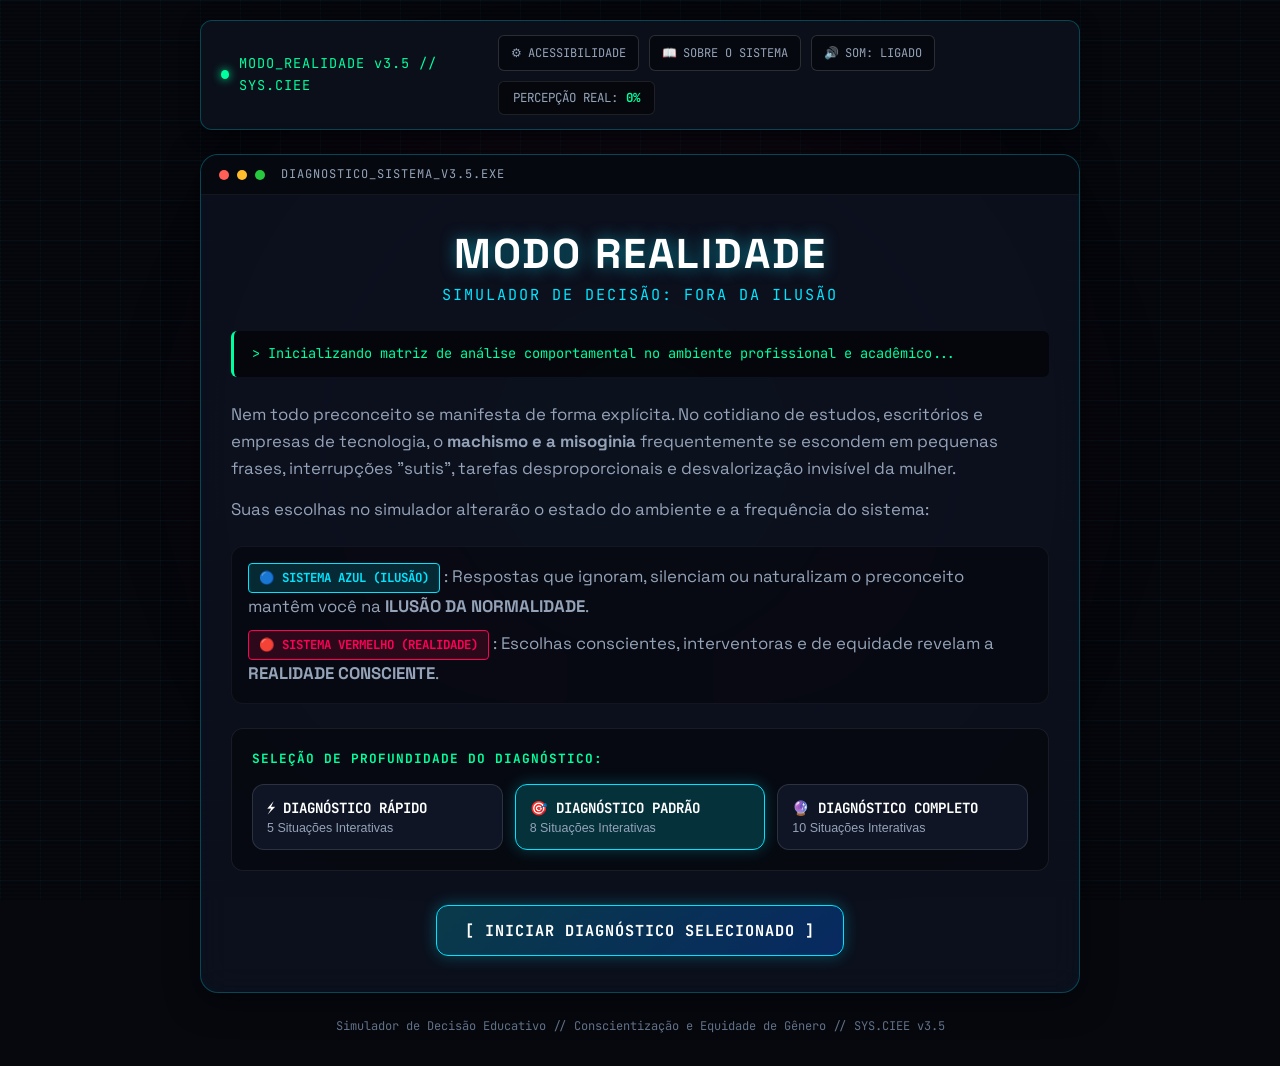
<file: index.html>
<!DOCTYPE html>
<html lang="pt-BR" data-font-size="normal">
<head>
    <meta charset="UTF-8">
    <meta name="viewport" content="width=device-width, initial-scale=1.0">
    <title>Modo Realidade // Simulador de Decisão: Fora da Ilusão</title>
    <meta name="description" content="Simulador educativo de decisão sobre preconceito e violência de gênero no trabalho, estudo e tecnologia. Desperte sua percepção sobre atitudes invisíveis do cotidiano.">
    <!-- Google Fonts para tipografia cyber e leitura de alta precisão -->
    <link rel="preconnect" href="https://fonts.googleapis.com">
    <link rel="preconnect" href="https://fonts.gstatic.com" crossorigin>
    <link href="https://fonts.googleapis.com/css2?family=JetBrains+Mono:ital,wght@0,300;0,500;0,700;1,400&family=Space+Grotesk:wght@400;600;700&display=swap" rel="stylesheet">
    <link rel="stylesheet" href="style.css">
</head>
<body class="mode-default">
    <!-- Efeitos Especiais Cyber de Fundo: Grid Neon & Ambient Blur -->
    <div class="cyber-grid" aria-hidden="true"></div>
    <div class="scanlines" aria-hidden="true"></div>
    <div class="ambient-glow" id="ambientGlow" aria-hidden="true"></div>

    <!-- Região Live para Anúncios aos Leitores de Tela -->
    <div id="a11yAnnouncer" class="sr-only" aria-live="polite" aria-atomic="true"></div>

    <!-- Container Principal do Sistema -->
    <div class="system-container">
        
        <!-- Barra Superior de Controle do Sistema -->
        <header class="system-header">
            <div class="system-brand">
                <span class="status-dot" aria-hidden="true"></span>
                <span class="system-title">MODO_REALIDADE v3.5 // SYS.CIEE</span>
            </div>
            
            <nav class="system-controls" aria-label="Controles do Sistema">
                <button id="a11yToggleBtn" class="cyber-btn-sm a11y-btn" aria-haspopup="dialog" aria-controls="a11yModal" title="Abrir configurações de acessibilidade">
                    <span class="icon" aria-hidden="true">⚙</span> <span class="label">ACESSIBILIDADE</span>
                </button>
                <button id="docsToggleBtn" class="cyber-btn-sm docs-btn" aria-haspopup="dialog" aria-controls="docsModal" title="Abrir Documentação do Sistema">
                    <span class="icon" aria-hidden="true">📖</span> <span class="label">SOBRE O SISTEMA</span>
                </button>
                <button id="soundToggle" class="cyber-btn-sm" title="Alternar efeitos sonoros" aria-label="Alternar efeitos sonoros">
                    <span class="icon" aria-hidden="true">🔊</span> <span id="soundLabel">SOM: LIGADO</span>
                </button>
                <div id="headerPerceptionMeter" class="perception-meter-mini" title="Indicador em tempo real do nível de consciência" aria-label="Nível de percepção real atual" hidden>
                    <span class="meter-label">PERCEPÇÃO REAL:</span>
                    <span id="headerPerceptionVal" class="meter-value">0%</span>
                </div>
            </nav>
        </header>

        <!-- CONTEÚDO PRINCIPAL DO SIMULADOR -->
        <main id="mainContent">

            <!-- TELA 1: TELA INICIAL / TERMINAL DE BOOT -->
            <section id="bootScreen" class="screen active" aria-labelledby="mainTitle">
                <div class="cyber-card intro-card">
                    <div class="card-header-bar">
                        <span class="terminal-dot red" aria-hidden="true"></span>
                        <span class="terminal-dot yellow" aria-hidden="true"></span>
                        <span class="terminal-dot green" aria-hidden="true"></span>
                        <span class="card-title-code">DIAGNOSTICO_SISTEMA_V3.5.EXE</span>
                    </div>
                    
                    <div class="intro-body">
                        <div class="glitch-title-wrapper">
                            <h1 class="main-title" id="mainTitle">MODO REALIDADE</h1>
                            <p class="subtitle">SIMULADOR DE DECISÃO: FORA DA ILUSÃO</p>
                        </div>

                        <div class="terminal-log" role="status" aria-label="Status do Terminal">
                            <p class="log-line typing-text" id="typewriterTarget">
                                > Inicializando matriz de análise comportamental no ambiente profissional e acadêmico...
                            </p>
                        </div>

                        <div class="intro-text">
                            <p>
                                Nem todo preconceito se manifesta de forma explícita. No cotidiano de estudos, escritórios e empresas de tecnologia, o <strong>machismo e a misoginia</strong> frequentemente se escondem em pequenas frases, interrupções "sutis", tarefas desproporcionais e desvalorização invisível da mulher.
                            </p>
                            <p>
                                Suas escolhas no simulador alterarão o estado do ambiente e a frequência do sistema:
                            </p>
                            <ul class="intro-rules-list">
                                <li><span class="badge-blue">🔵 SISTEMA AZUL (ILUSÃO)</span> : Respostas que ignoram, silenciam ou naturalizam o preconceito mantêm você na <strong>ILUSÃO DA NORMALIDADE</strong>.</li>
                                <li><span class="badge-red">🔴 SISTEMA VERMELHO (REALIDADE)</span> : Escolhas conscientes, interventoras e de equidade revelam a <strong>REALIDADE CONSCIENTE</strong>.</li>
                            </ul>
                        </div>

                        <!-- Seletor do Modo de Diagnóstico -->
                        <div class="mode-selector-wrapper" role="group" aria-labelledby="selectorLabel">
                            <span class="selector-label" id="selectorLabel">SELEÇÃO DE PROFUNDIDADE DO DIAGNÓSTICO:</span>
                            <div class="mode-options-grid">
                                <button class="mode-btn" data-count="5" aria-pressed="false">
                                    <span class="mode-title">⚡ DIAGNÓSTICO RÁPIDO</span>
                                    <span class="mode-desc">5 Situações Interativas</span>
                                </button>
                                <button class="mode-btn active" data-count="8" aria-pressed="true">
                                    <span class="mode-title">🎯 DIAGNÓSTICO PADRÃO</span>
                                    <span class="mode-desc">8 Situações Interativas</span>
                                </button>
                                <button class="mode-btn" data-count="10" aria-pressed="false">
                                    <span class="mode-title">🔮 DIAGNÓSTICO COMPLETO</span>
                                    <span class="mode-desc">10 Situações Interativas</span>
                                </button>
                            </div>
                        </div>

                        <div class="action-wrapper">
                            <button id="startBtn" class="cyber-btn primary-btn glow-effect">
                                [ INICIAR DIAGNÓSTICO SELECIONADO ]
                            </button>
                        </div>
                    </div>
                </div>
            </section>

            <!-- TELA 2: SEQUÊNCIA DE CENÁRIOS INTERATIVOS -->
            <section id="simulatorScreen" class="screen" aria-labelledby="scenarioTitle">
                <!-- Barra de Progresso Superior Detalhada -->
                <div class="scenario-progress-bar" role="region" aria-label="Progresso do Diagnóstico">
                    <div class="progress-info">
                        <span id="scenarioTracker" class="tracker-badge">SITUAÇÃO 1 DE 8</span>
                        <span id="perceptionStatusText" class="perception-badge">NÍVEL DE PERCEPÇÃO ATUAL: 0%</span>
                    </div>
                    <div class="progress-track" role="progressbar" aria-valuemin="0" aria-valuemax="100" aria-valuenow="12.5" aria-label="Barra de progresso">
                        <div id="progressFill" class="progress-fill" style="width: 12.5%;"></div>
                    </div>
                </div>

                <!-- Card Principal da Situação -->
                <div class="cyber-card scenario-card" id="scenarioCard">
                    <div class="card-header-bar">
                        <span class="scenario-tag" id="scenarioCategory">#REUNIÃO_DE_TECH</span>
                        <span class="scenario-id" id="scenarioIdCode">SIM_CASE_01</span>
                    </div>

                    <div class="scenario-body">
                        <h2 class="scenario-title" id="scenarioTitle">Ideia Desvalorizada na Reunião</h2>
                        
                        <div class="context-box">
                            <span class="context-icon" aria-hidden="true">👁️‍🗨️</span>
                            <p id="scenarioContext" class="context-text">
                                Carregando contexto...
                            </p>
                        </div>

                        <div class="problem-box">
                            <span class="problem-label">FALA / ATITUDE EM FOCO:</span>
                            <p id="scenarioSpeech" class="problem-speech">
                                Carregando fala problemática...
                            </p>
                        </div>

                        <div class="options-container" role="region" aria-labelledby="optionsInstruction">
                            <p class="options-instruction" id="optionsInstruction">COMO VOCÊ REAGE OU INTERPRETA ESTA SITUAÇÃO?</p>
                            <div id="optionsList" class="options-grid" role="group" aria-label="Alternativas da situação">
                                <!-- Inserido dinamicamente via JS -->
                            </div>
                        </div>
                    </div>
                </div>

                <!-- Painel / Drawer de Feedback Imediato Refinado -->
                <div id="feedbackDrawer" class="feedback-drawer hidden" aria-live="polite" tabindex="-1">
                    <div class="feedback-content">
                        <div class="feedback-header" id="feedbackHeader">
                            <span id="feedbackVerdictBadge" class="verdict-badge">SISTEMA ATUALIZADO</span>
                            <span id="feedbackConceptBadge" class="concept-badge">CONCEITO: MANSPLAINING</span>
                        </div>

                        <h3 id="feedbackTitle" class="feedback-title">Análise da Decisão</h3>
                        <p id="feedbackText" class="feedback-description">
                            Explicação detalhada...
                        </p>

                        <div class="concept-educational-box">
                            <div class="concept-educational-header">
                                <span class="concept-icon" aria-hidden="true">💡</span>
                                <strong>ENTENDA O CONCEITO ENVOLVIDO:</strong>
                            </div>
                            <p id="feedbackConceptExplanation">Explicação do conceito...</p>
                        </div>

                        <div class="feedback-actions">
                            <button id="nextScenarioBtn" class="cyber-btn next-btn">
                                [ AVANÇAR PARA A PRÓXIMA SITUAÇÃO ➔ ]
                            </button>
                        </div>
                    </div>
                </div>
            </section>

            <!-- TELA 3: RELATÓRIO FINAL DE CONSCIÊNCIA -->
            <section id="resultScreen" class="screen" aria-labelledby="resultMainTitle">
                <div class="cyber-card result-card">
                    <div class="card-header-bar">
                        <span class="terminal-dot red" aria-hidden="true"></span>
                        <span class="terminal-dot yellow" aria-hidden="true"></span>
                        <span class="terminal-dot green" aria-hidden="true"></span>
                        <span class="card-title-code">RELATORIO_FINAL_DE_CONSCIENCIA.LOG</span>
                    </div>

                    <div class="result-body">
                        <h2 class="result-main-title" id="resultMainTitle" tabindex="-1">DIAGNÓSTICO COMPLETO DO SISTEMA</h2>

                        <!-- Indicador Circular de Consciência -->
                        <div class="score-display-wrapper">
                            <div class="gauge-circle" id="gaugeCircle" role="img" aria-label="Gráfico de pontuação final">
                                <div class="gauge-inner">
                                    <span id="finalScoreVal" class="score-number">0%</span>
                                    <span class="score-label">CONSCIÊNCIA REAL</span>
                                </div>
                            </div>
                            <div class="verdict-status-box">
                                <h3 id="finalVerdictTitle" class="verdict-title">CLASSIFICANDO...</h3>
                                <p id="finalVerdictSubtitle" class="verdict-subtitle">
                                    Análise final do seu nível de percepção sobre machismo e discriminação invisível.
                                </p>
                            </div>
                        </div>

                        <!-- Frase de Impacto com Destaque Especial -->
                        <div class="impact-quote-box">
                            <span class="quote-icon" aria-hidden="true">“</span>
                            <p id="impactQuote" class="quote-text">
                                "A mudança começa quando paramos de tratar o machismo sutil como algo normal."
                            </p>
                            <span class="quote-icon-end" aria-hidden="true">”</span>
                        </div>

                        <!-- Resumo Elegante dos Conceitos Identificados -->
                        <div class="concepts-summary">
                            <h3>MAPA DE CONCEITOS ANALISADOS NESTE DIAGNÓSTICO:</h3>
                            <div class="concepts-grid" id="conceptsGrid" role="list">
                                <!-- Inserido dinamicamente via JS -->
                            </div>
                        </div>

                        <!-- Mensagem Educativa Final Construtiva -->
                        <div class="final-educational-message">
                            <h4>🌱 DIRETRIZES DE TRANSFORMAÇÃO NO DIA A DIA (ESTUDO & TRABALHO):</h4>
                            <ul>
                                <li><strong>Escute e credite:</strong> Garanta que a autoria de ideias femininas seja reconhecida publicamente sem apropriação.</li>
                                <li><strong>Intervenha no machismo recreativo:</strong> Não normalize piadas sexistas ou comentários condescendentes sob o pretexto de "humor".</li>
                                <li><strong>Elimine desvios de função por gênero:</strong> Alterne tarefas administrativas e de suporte de forma igual entre toda a equipe.</li>
                                <li><strong>Avalie por competência real:</strong> Não reduza o mérito de mulheres a "cotas" ou suposições sobre vida pessoal e maternidade.</li>
                            </ul>
                        </div>

                        <div class="result-actions">
                            <button id="restartBtn" class="cyber-btn primary-btn glow-effect">
                                [ 🔄 REINICIAR NOVO DIAGNÓSTICO ]
                            </button>
                            <button id="copySummaryBtn" class="cyber-btn secondary-btn">
                                [ 📋 COPIAR SÍNTESE EDUCATIVA ]
                            </button>
                            <button id="docsResultBtn" class="cyber-btn secondary-btn">
                                [ 📜 DOCUMENTAÇÃO DO PROJETO ]
                            </button>
                        </div>
                    </div>
                </div>
            </section>

        </main>

        <!-- Rodapé do Sistema -->
        <footer class="system-footer">
            <p>Simulador de Decisão Educativo // Conscientização e Equidade de Gênero // SYS.CIEE v3.5</p>
        </footer>

    </div>

    <!-- MODAL DE ACESSIBILIDADE DO SISTEMA (NOVO) -->
    <div id="a11yModal" class="system-modal-overlay hidden" role="dialog" aria-labelledby="a11yModalTitle" aria-modal="true">
        <div class="cyber-card a11y-card">
            <div class="card-header-bar">
                <span class="terminal-dot red" aria-hidden="true"></span>
                <span class="terminal-dot yellow" aria-hidden="true"></span>
                <span class="terminal-dot green" aria-hidden="true"></span>
                <span class="card-title-code" id="a11yModalTitle">SYS_CONFIG // PAINEL_DE_ACESSIBILIDADE.SYS</span>
                <button id="closeA11yHeaderBtn" class="close-header-btn" aria-label="Fechar painel de acessibilidade" title="Fechar painel de acessibilidade">&times;</button>
            </div>

            <div class="a11y-body">
                <div class="a11y-title-wrapper">
                    <h2 class="a11y-main-title">CONFIGURAÇÕES DE ACESSIBILIDADE</h2>
                    <p class="a11y-subtitle">Ajuste os parâmetros visuais e interativos para sua melhor experiência</p>
                </div>

                <div class="a11y-options-list">
                    <!-- Opção 1: Alto Contraste -->
                    <div class="a11y-option-item">
                        <div class="a11y-option-info">
                            <span class="a11y-option-name">◉ ALTO CONTRASTE</span>
                            <span class="a11y-option-desc">Aumenta significativamente o contraste entre texto, fundos e bordas preservando as cores do sistema.</span>
                        </div>
                        <button id="highContrastToggle" class="a11y-toggle-btn" role="switch" aria-checked="false" aria-label="Alternar modo de alto contraste">
                            <span class="toggle-indicator" aria-hidden="true"></span>
                            <span class="toggle-state-text" id="highContrastStateText">DESATIVADO</span>
                        </button>
                    </div>

                    <!-- Opção 2: Redução de Animações -->
                    <div class="a11y-option-item">
                        <div class="a11y-option-info">
                            <span class="a11y-option-name">◉ REDUZIR ANIMAÇÕES</span>
                            <span class="a11y-option-desc">Desativa efeitos de transição, brilhos e movimentos visuais (suporte nativo a prefers-reduced-motion).</span>
                        </div>
                        <button id="reducedMotionToggle" class="a11y-toggle-btn" role="switch" aria-checked="false" aria-label="Alternar redução de animações">
                            <span class="toggle-indicator" aria-hidden="true"></span>
                            <span class="toggle-state-text" id="reducedMotionStateText">DESATIVADO</span>
                        </button>
                    </div>

                    <!-- Opção 3: Tamanho da Fonte -->
                    <div class="a11y-option-item font-size-item">
                        <div class="a11y-option-info">
                            <span class="a11y-option-name">TAMANHO DO TEXTO</span>
                            <span class="a11y-option-desc">Ajusta a escala tipográfica em toda a interface sem quebrar o layout.</span>
                        </div>
                        <div class="font-size-controls" role="group" aria-label="Controle de tamanho do texto">
                            <button class="font-size-btn active" data-size="normal" aria-pressed="true" title="Tamanho normal">
                                <strong>A−</strong> <span class="btn-subtext">Normal</span>
                            </button>
                            <button class="font-size-btn" data-size="large" aria-pressed="false" title="Tamanho grande">
                                <strong>A+</strong> <span class="btn-subtext">Grande</span>
                            </button>
                            <button class="font-size-btn" data-size="xlarge" aria-pressed="false" title="Tamanho muito grande">
                                <strong>A++</strong> <span class="btn-subtext">Muito Grande</span>
                            </button>
                        </div>
                    </div>

                    <!-- Dica de Acessibilidade / Navegação por Teclado -->
                    <div class="a11y-help-box">
                        <div class="help-box-header">
                            <span class="help-icon" aria-hidden="true">⌨️</span>
                            <strong>NAVEGAÇÃO POR TECLADO & LEITORES:</strong>
                        </div>
                        <p>Utilize <kbd>Tab</kbd> e <kbd>Shift + Tab</kbd> para navegar entre botões e opções, <kbd>Enter</kbd> ou <kbd>Espaço</kbd> para acionar escolhas e <kbd>Esc</kbd> para fechar janelas.</p>
                    </div>
                </div>

                <div class="a11y-actions">
                    <button id="closeA11yBtn" class="cyber-btn primary-btn glow-effect">
                        [ ✖ CONCLUIR E FECHAR ]
                    </button>
                </div>
            </div>
        </div>
    </div>

    <!-- MODAL DE DOCUMENTAÇÃO INTERNA DO SISTEMA -->
    <div id="docsModal" class="system-modal-overlay hidden" role="dialog" aria-labelledby="docsModalTitle" aria-modal="true">
        <div class="cyber-card docs-card">
            <div class="card-header-bar">
                <span class="terminal-dot red" aria-hidden="true"></span>
                <span class="terminal-dot yellow" aria-hidden="true"></span>
                <span class="terminal-dot green" aria-hidden="true"></span>
                <span class="card-title-code" id="docsModalTitle">SYS_DOC // DOCUMENTACAO_INTERNA_DO_PROJETO.SYS</span>
                <button id="closeDocsHeaderBtn" class="close-header-btn" aria-label="Fechar documentação" title="Fechar documentação">&times;</button>
            </div>

            <div class="docs-body">
                <div class="docs-title-wrapper">
                    <h2 class="docs-main-title">ARQUITETURA & MATRIZ DO SISTEMA</h2>
                    <p class="docs-subtitle">Documentação autoral embutida no simulador interativo Modo Realidade</p>
                </div>

                <div class="docs-grid-container">
                    
                    <!-- Bloco 1: Visão Geral -->
                    <article class="doc-block">
                        <div class="doc-block-header">
                            <span class="doc-icon" aria-hidden="true">🌐</span>
                            <h3>Visão Geral do Projeto</h3>
                        </div>
                        <p class="doc-text">
                            Modo Realidade é um simulador de decisão interativo criado para conscientizar sobre machismo, misoginia e violências invisíveis contra mulheres em contextos de estudo, trabalho e tecnologia. O projeto propõe uma experiência digital em que cada escolha do usuário revela como atitudes aparentemente comuns podem esconder preconceitos naturalizados.
                        </p>
                    </article>

                    <!-- Bloco 2: Tema e Justificativa -->
                    <article class="doc-block">
                        <div class="doc-block-header">
                            <span class="doc-icon" aria-hidden="true">⚖️</span>
                            <h3>Tema e Justificativa</h3>
                        </div>
                        <p class="doc-text">
                            O projeto aborda o combate à violência de gênero com foco em machismo, misoginia e formas sutis de desvalorização da mulher. A proposta foi construída para mostrar que nem toda violência aparece de forma explícita; muitas vezes ela se manifesta em interrupções constantes, descrédito profissional, piadas naturalizadas, exclusão simbólica e outros comportamentos invisibilizados no cotidiano.
                        </p>
                    </article>

                    <!-- Bloco 3: Conceito Criativo -->
                    <article class="doc-block">
                        <div class="doc-block-header">
                            <span class="doc-icon" aria-hidden="true">💡</span>
                            <h3>Conceito Criativo</h3>
                        </div>
                        <p class="doc-text">
                            A experiência utiliza a lógica de ilusão versus realidade para representar o processo de perceber ou ignorar o preconceito. A inspiração visual e simbólica dialoga com universos de ficção científica e com a ideia de despertar para aquilo que antes parecia normal. O foco não está na referência cinematográfica em si, mas no uso dessa metáfora para gerar reflexão.
                        </p>
                    </article>

                    <!-- Bloco 4: Funcionamento do Simulador -->
                    <article class="doc-block">
                        <div class="doc-block-header">
                            <span class="doc-icon" aria-hidden="true">⚙️</span>
                            <h3>Como o Sistema Funciona</h3>
                        </div>
                        <p class="doc-text">
                            O usuário passa por situações interativas baseadas em contextos reais de convivência, estudo e trabalho. Em cada etapa, deve interpretar ou reagir a uma atitude problemática. As escolhas feitas alteram o estado visual do sistema e influenciam o nível de percepção apresentado ao final da experiência.
                        </p>
                    </article>

                    <!-- Bloco 5: Significado das Cores -->
                    <article class="doc-block">
                        <div class="doc-block-header">
                            <span class="doc-icon" aria-hidden="true">🎨</span>
                            <h3>Leitura do Sistema</h3>
                        </div>
                        <p class="doc-text">
                            Azul representa ilusão, naturalização ou leitura distorcida da situação, quando o preconceito não é reconhecido. Vermelho representa realidade, consciência crítica e identificação do problema. Essas cores funcionam como parte da narrativa visual do sistema e ajudam a reforçar o impacto das decisões do usuário.
                        </p>
                    </article>

                    <!-- Bloco 6: Tecnologias e Construção -->
                    <article class="doc-block">
                        <div class="doc-block-header">
                            <span class="doc-icon" aria-hidden="true">💻</span>
                            <h3>Estrutura e Desenvolvimento</h3>
                        </div>
                        <p class="doc-text">
                            O projeto foi construído como um site interativo, com foco em acessibilidade visual, clareza da navegação e resposta imediata às escolhas do usuário. A estrutura combina conteúdo educativo, interface temática e lógica de progressão para transformar reflexão em experiência.
                        </p>
                    </article>

                    <!-- Bloco 7: Objetivo Educativo -->
                    <article class="doc-block">
                        <div class="doc-block-header">
                            <span class="doc-icon" aria-hidden="true">🌱</span>
                            <h3>Objetivo Educativo</h3>
                        </div>
                        <p class="doc-text">
                            O simulador não busca punir o usuário, mas estimular a percepção crítica sobre atitudes que muitas vezes são tratadas como normais. A proposta incentiva empatia, escuta, reconhecimento de padrões de machismo e valorização de ambientes mais respeitosos e igualitários.
                        </p>
                    </article>

                    <!-- Bloco 8: Público-Alvo -->
                    <article class="doc-block">
                        <div class="doc-block-header">
                            <span class="doc-icon" aria-hidden="true">🎯</span>
                            <h3>Público-Alvo</h3>
                        </div>
                        <p class="doc-text">
                            O projeto foi pensado para jovens, estudantes, aprendizes e público geral, especialmente pessoas inseridas em ambientes educacionais, profissionais e tecnológicos. A linguagem foi construída para ser clara, direta e acessível, sem perder a força da mensagem.
                        </p>
                    </article>

                    <!-- Bloco 9: Próximos Passos -->
                    <article class="doc-block">
                        <div class="doc-block-header">
                            <span class="doc-icon" aria-hidden="true">🚀</span>
                            <h3>Evolução do Projeto</h3>
                        </div>
                        <p class="doc-text">
                            Como continuidade, o projeto pode receber novas situações, melhorias de acessibilidade, publicação online e integração com plataformas de apresentação e portfólio. A proposta também pode ser expandida para ações educativas em escolas, grupos de aprendizagem e ambientes corporativos.
                        </p>
                    </article>

                    <!-- Bloco 10: Créditos / Equipe -->
                    <article class="doc-block full-width">
                        <div class="doc-block-header">
                            <span class="doc-icon" aria-hidden="true">👥</span>
                            <h3>Equipe e Produção</h3>
                        </div>
                        <p class="doc-text">
                            Projeto desenvolvido em grupo como proposta autoral de conscientização digital sobre violência de gênero. O conteúdo, a estrutura narrativa e a curadoria visual foram organizados para criar uma experiência interativa educativa e coerente com o tema.
                        </p>
                    </article>

                </div>

                <div class="docs-actions">
                    <button id="closeDocsBtn" class="cyber-btn primary-btn glow-effect">
                        [ ✖ FECHAR DOCUMENTAÇÃO DO SISTEMA ]
                    </button>
                </div>
            </div>
        </div>
    </div>

    <!-- Notificação Toast -->
    <div id="toast" class="toast hidden" role="status" aria-live="polite"></div>

    <script src="script.js"></script>
</body>
</html>
</file>
<file: style.css>
/* ==========================================================================
   MODO REALIDADE // SIMULADOR DE DECISÃO v3.5 & v3.6
   Estilo Futurista / Terminal / Interface Cyber & Painel de Acessibilidade
   ========================================================================== */

/* --------------------------------------------------------------------------
   1. VARIÁVEIS DE DESIGN & TOKENS DE COR
   -------------------------------------------------------------------------- */
:root {
    /* Cores de Fundo & Superfícies */
    --bg-dark: #06080e;
    --bg-card: rgba(13, 18, 31, 0.88);
    --bg-card-border: rgba(0, 229, 255, 0.25);
    --bg-input: rgba(18, 26, 43, 0.9);
    
    /* Paleta Cyber System (Verde Matrix Cyber) */
    --accent-cyber: #00ff9d;
    --accent-cyber-glow: rgba(0, 255, 157, 0.4);
    
    /* Paleta ILUSÃO (Azul/Ciano - Normalização do Preconceito) */
    --accent-illusion: #00e5ff;
    --accent-illusion-deep: #0066ff;
    --accent-illusion-glow: rgba(0, 229, 255, 0.35);

    /* Paleta REALIDADE (Vermelho/Carmesim Neon - Consciência Crítica) */
    --accent-reality: #ff0055;
    --accent-reality-deep: #cc0033;
    --accent-reality-glow: rgba(255, 0, 85, 0.45);

    /* Alertas e Status */
    --color-warning: #ffb700;
    --color-success: #00ff9d;

    /* Tipografia e Cores de Texto */
    --font-mono: 'JetBrains Mono', monospace;
    --font-sans: 'Space Grotesk', system-ui, -apple-system, sans-serif;
    --text-primary: #f1f5f9;
    --text-secondary: #94a3b8;
    --text-muted: #64748b;

    /* Sombras e Transições */
    --radius-sm: 6px;
    --radius-md: 12px;
    --radius-lg: 18px;
    --transition-fast: 0.2s ease;
    --transition-normal: 0.35s cubic-bezier(0.16, 1, 0.3, 1);
}

/* --------------------------------------------------------------------------
   2. ESCALA TIPOGRÁFICA DE ACESSIBILIDADE
   -------------------------------------------------------------------------- */
html {
    font-size: 16px;
}

html[data-font-size="normal"] {
    font-size: 16px;
}

html[data-font-size="large"] {
    font-size: 18.5px;
}

html[data-font-size="xlarge"] {
    font-size: 21px;
}

/* Modo Dinâmico do Ambiente */
body.mode-illusion {
    --active-glow-color: var(--accent-illusion);
    --active-glow-bg: rgba(0, 229, 255, 0.12);
}

body.mode-reality {
    --active-glow-color: var(--accent-reality);
    --active-glow-bg: rgba(255, 0, 85, 0.15);
}

/* --------------------------------------------------------------------------
   3. MODO DE ALTO CONTRASTE (WCAG AAA)
   -------------------------------------------------------------------------- */
body.high-contrast {
    --bg-dark: #000000;
    --bg-card: #040711;
    --bg-card-border: #00e5ff;
    --bg-input: #000000;
    --text-primary: #ffffff;
    --text-secondary: #e2e8f0;
    --text-muted: #cbd5e1;
    --accent-cyber: #00ff9d;
    --accent-illusion: #00ffff;
    --accent-reality: #ff1769;
}

body.high-contrast .cyber-card,
body.high-contrast .doc-block,
body.high-contrast .concept-item-card,
body.high-contrast .context-box,
body.high-contrast .problem-box,
body.high-contrast .feedback-drawer,
body.high-contrast .score-display-wrapper,
body.high-contrast .final-educational-message,
body.high-contrast .a11y-option-item,
body.high-contrast .a11y-help-box {
    border-width: 2px !important;
    background: #060913 !important;
}

body.high-contrast .cyber-btn {
    border-width: 2px !important;
    font-weight: 800 !important;
}

body.high-contrast .text-secondary,
body.high-contrast .doc-text,
body.high-contrast .context-text,
body.high-contrast .verdict-subtitle,
body.high-contrast .a11y-option-desc {
    color: #f1f5f9 !important;
}

body.high-contrast .scanlines {
    display: none !important;
}

body.high-contrast .cyber-grid {
    opacity: 0.25;
}

/* --------------------------------------------------------------------------
   4. MODO REDUÇÃO DE ANIMAÇÕES & PREFERS-REDUCED-MOTION
   -------------------------------------------------------------------------- */
body.reduced-motion *,
body.reduced-motion *::before,
body.reduced-motion *::after,
@media (prefers-reduced-motion: reduce) {
    *, *::before, *::after {
        animation-duration: 0.001ms !important;
        animation-iteration-count: 1 !important;
        transition-duration: 0.001ms !important;
        scroll-behavior: auto !important;
    }
}

body.reduced-motion .status-dot {
    animation: none !important;
}

body.reduced-motion .ambient-glow {
    transition: none !important;
    filter: blur(40px);
}

body.reduced-motion .typing-text {
    border-right: none !important;
}

/* --------------------------------------------------------------------------
   5. UTILITÁRIOS & FOCO ACESSÍVEL
   -------------------------------------------------------------------------- */
.sr-only {
    position: absolute;
    width: 1px;
    height: 1px;
    padding: 0;
    margin: -1px;
    overflow: hidden;
    clip: rect(0, 0, 0, 0);
    white-space: nowrap;
    border-width: 0;
}

:focus-visible {
    outline: 2px solid var(--accent-cyber) !important;
    outline-offset: 3px !important;
    box-shadow: 0 0 12px var(--accent-cyber) !important;
}

/* Reset & Efeitos de Fundo */
*, *::before, *::after {
    box-sizing: border-box;
    margin: 0;
    padding: 0;
}

html, body {
    width: 100%;
    min-height: 100vh;
    background-color: var(--bg-dark);
    color: var(--text-primary);
    font-family: var(--font-sans);
    line-height: 1.6;
    overflow-x: hidden;
}

/* Grid Cyber e Scanlines */
.cyber-grid {
    position: fixed;
    top: 0;
    left: 0;
    width: 100vw;
    height: 100vh;
    background-image: 
        linear-gradient(rgba(0, 229, 255, 0.035) 1px, transparent 1px),
        linear-gradient(90deg, rgba(0, 229, 255, 0.035) 1px, transparent 1px);
    background-size: 40px 40px;
    pointer-events: none;
    z-index: 1;
}

.scanlines {
    position: fixed;
    top: 0;
    left: 0;
    width: 100vw;
    height: 100vh;
    background: linear-gradient(
        to bottom,
        rgba(255,255,255,0),
        rgba(255,255,255,0) 50%,
        rgba(0, 0, 0, 0.28) 50%,
        rgba(0, 0, 0, 0.28)
    );
    background-size: 100% 4px;
    pointer-events: none;
    z-index: 2;
    opacity: 0.75;
}

.ambient-glow {
    position: fixed;
    top: 50%;
    left: 50%;
    transform: translate(-50%, -50%);
    width: 75vw;
    height: 75vh;
    background: radial-gradient(circle, rgba(0, 229, 255, 0.1) 0%, rgba(255, 0, 85, 0.05) 50%, transparent 80%);
    pointer-events: none;
    z-index: 0;
    transition: background var(--transition-normal);
    filter: blur(70px);
}

body.mode-illusion .ambient-glow {
    background: radial-gradient(circle, rgba(0, 229, 255, 0.28) 0%, rgba(0, 102, 255, 0.12) 60%, transparent 85%);
}

body.mode-reality .ambient-glow {
    background: radial-gradient(circle, rgba(255, 0, 85, 0.32) 0%, rgba(204, 0, 51, 0.15) 60%, transparent 85%);
}

/* --------------------------------------------------------------------------
   6. LAYOUT PRINCIPAL
   -------------------------------------------------------------------------- */
.system-container {
    position: relative;
    z-index: 10;
    max-width: 920px;
    margin: 0 auto;
    padding: 20px;
    min-height: 100vh;
    display: flex;
    flex-direction: column;
    justify-content: space-between;
}

/* Header */
.system-header {
    display: flex;
    justify-content: space-between;
    align-items: center;
    padding: 14px 20px;
    background: rgba(13, 18, 31, 0.8);
    border: 1px solid var(--bg-card-border);
    border-radius: var(--radius-md);
    backdrop-filter: blur(12px);
    margin-bottom: 24px;
    box-shadow: 0 4px 20px rgba(0,0,0,0.4);
}

.system-brand {
    display: flex;
    align-items: center;
    gap: 10px;
    font-family: var(--font-mono);
    font-size: 0.85rem;
    color: var(--accent-cyber);
    letter-spacing: 1px;
}

.status-dot {
    width: 9px;
    height: 9px;
    background-color: var(--accent-cyber);
    border-radius: 50%;
    box-shadow: 0 0 10px var(--accent-cyber);
    animation: blinkPulse 2s infinite;
}

@keyframes blinkPulse {
    0%, 100% { opacity: 1; }
    50% { opacity: 0.3; }
}

.system-controls {
    display: flex;
    align-items: center;
    gap: 10px;
    flex-wrap: wrap;
}

.perception-meter-mini {
    display: flex;
    align-items: center;
    gap: 8px;
    background: rgba(0,0,0,0.5);
    padding: 6px 14px;
    border-radius: var(--radius-sm);
    border: 1px solid rgba(255,255,255,0.1);
    font-family: var(--font-mono);
    font-size: 0.78rem;
}

.meter-label {
    color: var(--text-secondary);
}

.meter-value {
    color: var(--accent-cyber);
    font-weight: 700;
}

.a11y-btn {
    border-color: var(--accent-cyber);
    color: var(--accent-cyber);
}

.a11y-btn:hover {
    background: rgba(0, 255, 157, 0.15);
    box-shadow: 0 0 12px rgba(0, 255, 157, 0.3);
}

.docs-btn {
    border-color: var(--accent-illusion);
    color: var(--accent-illusion);
}

.docs-btn:hover {
    background: rgba(0, 229, 255, 0.15);
    box-shadow: 0 0 12px rgba(0, 229, 255, 0.3);
}

/* --------------------------------------------------------------------------
   7. CARDS CYBER & GLASSMORPHISM
   -------------------------------------------------------------------------- */
.cyber-card {
    background: var(--bg-card);
    border: 1px solid var(--bg-card-border);
    border-radius: var(--radius-lg);
    backdrop-filter: blur(16px);
    box-shadow: 0 8px 32px rgba(0, 0, 0, 0.5), inset 0 0 15px rgba(0, 229, 255, 0.02);
    overflow: hidden;
    transition: border-color var(--transition-normal), box-shadow var(--transition-normal);
}

body.mode-illusion .cyber-card {
    border-color: var(--accent-illusion);
    box-shadow: 0 0 25px rgba(0, 229, 255, 0.18), inset 0 0 15px rgba(0, 229, 255, 0.05);
}

body.mode-reality .cyber-card {
    border-color: var(--accent-reality);
    box-shadow: 0 0 25px rgba(255, 0, 85, 0.22), inset 0 0 15px rgba(255, 0, 85, 0.05);
}

.card-header-bar {
    display: flex;
    align-items: center;
    gap: 8px;
    padding: 10px 18px;
    background: rgba(0, 0, 0, 0.45);
    border-bottom: 1px solid rgba(255, 255, 255, 0.06);
    font-family: var(--font-mono);
    font-size: 0.75rem;
    color: var(--text-muted);
}

.terminal-dot {
    width: 10px;
    height: 10px;
    border-radius: 50%;
}
.terminal-dot.red { background: #ff5f56; }
.terminal-dot.yellow { background: #ffbd2e; }
.terminal-dot.green { background: #27c93f; }

.card-title-code {
    margin-left: 8px;
    letter-spacing: 1px;
    color: var(--text-secondary);
}

.close-header-btn {
    margin-left: auto;
    background: transparent;
    border: none;
    color: var(--text-secondary);
    font-size: 1.2rem;
    cursor: pointer;
    line-height: 1;
    padding: 0 6px;
    transition: color var(--transition-fast);
}

.close-header-btn:hover {
    color: var(--accent-reality);
}

/* --------------------------------------------------------------------------
   8. GERENCIAMENTO DE TELAS
   -------------------------------------------------------------------------- */
.screen {
    display: none;
    opacity: 0;
    transform: translateY(12px);
    transition: opacity var(--transition-normal), transform var(--transition-normal);
}

.screen.active {
    display: block;
    opacity: 1;
    transform: translateY(0);
}

/* --------------------------------------------------------------------------
   9. TELA 1: INTRODUÇÃO & SELETOR DE MODO
   -------------------------------------------------------------------------- */
.intro-body {
    padding: 36px 30px;
    display: flex;
    flex-direction: column;
    gap: 24px;
}

.glitch-title-wrapper {
    text-align: center;
}

.main-title {
    font-family: var(--font-sans);
    font-size: 2.6rem;
    font-weight: 700;
    letter-spacing: 2px;
    color: #ffffff;
    text-shadow: 0 0 15px rgba(0, 229, 255, 0.5);
    line-height: 1.1;
}

.subtitle {
    font-family: var(--font-mono);
    font-size: 0.95rem;
    color: var(--accent-illusion);
    letter-spacing: 2px;
    margin-top: 6px;
}

.terminal-log {
    background: rgba(0, 0, 0, 0.6);
    border-left: 3px solid var(--accent-cyber);
    padding: 12px 18px;
    border-radius: var(--radius-sm);
    font-family: var(--font-mono);
    font-size: 0.85rem;
    color: var(--accent-cyber);
}

.intro-text {
    color: var(--text-secondary);
    font-size: 1.05rem;
    display: flex;
    flex-direction: column;
    gap: 14px;
}

.intro-rules-list {
    list-style: none;
    display: flex;
    flex-direction: column;
    gap: 10px;
    margin-top: 10px;
    background: rgba(0, 0, 0, 0.35);
    padding: 16px;
    border-radius: var(--radius-md);
    border: 1px solid rgba(255, 255, 255, 0.05);
}

.badge-blue {
    display: inline-block;
    padding: 4px 10px;
    background: rgba(0, 229, 255, 0.15);
    color: var(--accent-illusion);
    border: 1px solid var(--accent-illusion);
    border-radius: 4px;
    font-family: var(--font-mono);
    font-size: 0.78rem;
    font-weight: bold;
}

.badge-red {
    display: inline-block;
    padding: 4px 10px;
    background: rgba(255, 0, 85, 0.15);
    color: var(--accent-reality);
    border: 1px solid var(--accent-reality);
    border-radius: 4px;
    font-family: var(--font-mono);
    font-size: 0.78rem;
    font-weight: bold;
}

.mode-selector-wrapper {
    background: rgba(0, 0, 0, 0.4);
    padding: 20px;
    border-radius: var(--radius-md);
    border: 1px solid rgba(255, 255, 255, 0.08);
    display: flex;
    flex-direction: column;
    gap: 14px;
}

.selector-label {
    font-family: var(--font-mono);
    font-size: 0.8rem;
    color: var(--accent-cyber);
    letter-spacing: 1px;
    font-weight: 700;
}

.mode-options-grid {
    display: grid;
    grid-template-columns: repeat(auto-fit, minmax(220px, 1fr));
    gap: 12px;
}

.mode-btn {
    background: rgba(18, 26, 43, 0.8);
    border: 1px solid rgba(255, 255, 255, 0.12);
    border-radius: var(--radius-md);
    padding: 14px;
    cursor: pointer;
    text-align: left;
    display: flex;
    flex-direction: column;
    gap: 4px;
    transition: all var(--transition-fast);
    color: var(--text-primary);
}

.mode-btn:hover {
    border-color: var(--accent-illusion);
    background: rgba(0, 229, 255, 0.08);
    transform: translateY(-2px);
}

.mode-btn.active {
    background: rgba(0, 229, 255, 0.18);
    border-color: var(--accent-illusion);
    box-shadow: 0 0 15px rgba(0, 229, 255, 0.25);
}

.mode-title {
    font-family: var(--font-mono);
    font-size: 0.88rem;
    font-weight: 700;
    color: #ffffff;
}

.mode-desc {
    font-size: 0.78rem;
    color: var(--text-secondary);
}

.action-wrapper {
    display: flex;
    justify-content: center;
    margin-top: 10px;
}

/* --------------------------------------------------------------------------
   10. BOTÕES FUTURISTAS CYBER
   -------------------------------------------------------------------------- */
.cyber-btn {
    font-family: var(--font-mono);
    font-size: 0.95rem;
    font-weight: 700;
    padding: 14px 28px;
    border-radius: var(--radius-md);
    cursor: pointer;
    transition: all var(--transition-fast);
    border: 1px solid transparent;
    display: inline-flex;
    align-items: center;
    justify-content: center;
    gap: 10px;
    text-decoration: none;
    text-transform: uppercase;
    letter-spacing: 1px;
    min-height: 44px;
}

.primary-btn {
    background: linear-gradient(135deg, rgba(0, 229, 255, 0.2) 0%, rgba(0, 102, 255, 0.3) 100%);
    color: #ffffff;
    border-color: var(--accent-illusion);
    box-shadow: 0 0 15px rgba(0, 229, 255, 0.3);
}

.primary-btn:hover {
    background: linear-gradient(135deg, rgba(0, 229, 255, 0.4) 0%, rgba(0, 102, 255, 0.5) 100%);
    box-shadow: 0 0 25px rgba(0, 229, 255, 0.6);
    transform: translateY(-2px);
}

.secondary-btn {
    background: rgba(255, 255, 255, 0.05);
    color: var(--text-primary);
    border-color: rgba(255, 255, 255, 0.2);
}

.secondary-btn:hover {
    background: rgba(255, 255, 255, 0.12);
    border-color: var(--text-primary);
    transform: translateY(-2px);
}

.cyber-btn-sm {
    font-family: var(--font-mono);
    font-size: 0.75rem;
    padding: 7px 12px;
    background: rgba(0,0,0,0.4);
    border: 1px solid rgba(255,255,255,0.15);
    color: var(--text-secondary);
    border-radius: var(--radius-sm);
    cursor: pointer;
    transition: all var(--transition-fast);
    min-height: 36px;
    display: inline-flex;
    align-items: center;
    gap: 6px;
}

.cyber-btn-sm:hover {
    color: #ffffff;
    border-color: var(--accent-cyber);
}

/* --------------------------------------------------------------------------
   11. TELA 2: BARRA DE PROGRESSO & CENÁRIOS INTERATIVOS
   -------------------------------------------------------------------------- */
.scenario-progress-bar {
    margin-bottom: 20px;
    background: rgba(13, 18, 31, 0.8);
    padding: 14px 20px;
    border-radius: var(--radius-md);
    border: 1px solid rgba(255, 255, 255, 0.08);
    backdrop-filter: blur(10px);
}

.progress-info {
    display: flex;
    justify-content: space-between;
    align-items: center;
    font-family: var(--font-mono);
    font-size: 0.8rem;
    color: var(--text-secondary);
    margin-bottom: 8px;
    flex-wrap: wrap;
    gap: 8px;
}

.tracker-badge {
    color: var(--accent-cyber);
    font-weight: bold;
}

.perception-badge {
    color: var(--text-primary);
    background: rgba(0,0,0,0.4);
    padding: 2px 8px;
    border-radius: 4px;
    border: 1px solid rgba(255,255,255,0.08);
}

.progress-track {
    width: 100%;
    height: 9px;
    background: rgba(0, 0, 0, 0.6);
    border-radius: 5px;
    overflow: hidden;
    border: 1px solid rgba(255, 255, 255, 0.08);
}

.progress-fill {
    height: 100%;
    background: linear-gradient(90deg, var(--accent-illusion) 0%, var(--accent-reality) 100%);
    transition: width 0.5s cubic-bezier(0.16, 1, 0.3, 1);
    box-shadow: 0 0 12px var(--accent-illusion);
}

/* Conteúdo do Cenário */
.scenario-tag {
    font-family: var(--font-mono);
    color: var(--accent-cyber);
    font-weight: 700;
}

.scenario-id {
    margin-left: auto;
    font-family: var(--font-mono);
    color: var(--text-muted);
}

.scenario-body {
    padding: 28px 24px;
    display: flex;
    flex-direction: column;
    gap: 20px;
}

.scenario-title {
    font-size: 1.5rem;
    color: #ffffff;
    font-weight: 700;
}

.context-box {
    display: flex;
    gap: 14px;
    background: rgba(0, 0, 0, 0.35);
    padding: 16px;
    border-radius: var(--radius-md);
    border-left: 4px solid var(--accent-illusion);
}

.context-icon {
    font-size: 1.2rem;
}

.context-text {
    font-size: 0.98rem;
    color: var(--text-primary);
}

.problem-box {
    background: rgba(255, 183, 0, 0.06);
    border: 1px dashed rgba(255, 183, 0, 0.35);
    padding: 16px;
    border-radius: var(--radius-md);
}

.problem-label {
    display: block;
    font-family: var(--font-mono);
    font-size: 0.75rem;
    color: var(--color-warning);
    margin-bottom: 6px;
    letter-spacing: 1px;
}

.problem-speech {
    font-size: 1.05rem;
    font-style: italic;
    color: #ffffff;
}

/* Opções de Escolha */
.options-container {
    display: flex;
    flex-direction: column;
    gap: 12px;
    margin-top: 10px;
}

.options-instruction {
    font-family: var(--font-mono);
    font-size: 0.78rem;
    color: var(--text-secondary);
    letter-spacing: 1px;
}

.options-grid {
    display: flex;
    flex-direction: column;
    gap: 12px;
}

.option-card {
    background: rgba(18, 26, 43, 0.8);
    border: 1px solid rgba(255, 255, 255, 0.1);
    padding: 16px 20px;
    border-radius: var(--radius-md);
    cursor: pointer;
    transition: all var(--transition-fast);
    display: flex;
    align-items: flex-start;
    gap: 14px;
    text-align: left;
    color: var(--text-primary);
    width: 100%;
}

.option-card:hover {
    background: rgba(0, 229, 255, 0.08);
    border-color: var(--accent-illusion);
    transform: translateX(4px);
    box-shadow: 0 4px 15px rgba(0, 229, 255, 0.15);
}

.option-key {
    font-family: var(--font-mono);
    font-weight: 700;
    color: var(--accent-illusion);
    background: rgba(0, 229, 255, 0.1);
    padding: 4px 10px;
    border-radius: var(--radius-sm);
    font-size: 0.85rem;
    flex-shrink: 0;
}

.option-text {
    font-size: 0.95rem;
    line-height: 1.5;
}

/* --------------------------------------------------------------------------
   12. DRAWER DE FEEDBACK IMEDIATO
   -------------------------------------------------------------------------- */
.feedback-drawer {
    margin-top: 24px;
    background: rgba(10, 15, 26, 0.96);
    border-radius: var(--radius-lg);
    border: 2px solid var(--accent-cyber);
    backdrop-filter: blur(20px);
    padding: 24px;
    box-shadow: 0 0 35px rgba(0, 0, 0, 0.8);
    animation: drawerSlideUp 0.4s cubic-bezier(0.16, 1, 0.3, 1);
}

@keyframes drawerSlideUp {
    from {
        opacity: 0;
        transform: translateY(20px);
    }
    to {
        opacity: 1;
        transform: translateY(0);
    }
}

.feedback-drawer.hidden {
    display: none;
}

.feedback-drawer.illusion-verdict {
    border-color: var(--accent-illusion);
    box-shadow: 0 0 30px rgba(0, 229, 255, 0.35);
}

.feedback-drawer.reality-verdict {
    border-color: var(--accent-reality);
    box-shadow: 0 0 30px rgba(255, 0, 85, 0.45);
}

.feedback-header {
    display: flex;
    flex-wrap: wrap;
    gap: 10px;
    margin-bottom: 14px;
    align-items: center;
}

.verdict-badge {
    font-family: var(--font-mono);
    font-size: 0.82rem;
    font-weight: 700;
    padding: 6px 14px;
    border-radius: 4px;
    text-transform: uppercase;
    letter-spacing: 1px;
}

.feedback-drawer.illusion-verdict .verdict-badge {
    background: rgba(0, 229, 255, 0.2);
    color: var(--accent-illusion);
    border: 1px solid var(--accent-illusion);
}

.feedback-drawer.reality-verdict .verdict-badge {
    background: rgba(255, 0, 85, 0.2);
    color: var(--accent-reality);
    border: 1px solid var(--accent-reality);
}

.concept-badge {
    font-family: var(--font-mono);
    font-size: 0.8rem;
    padding: 6px 14px;
    background: rgba(255, 255, 255, 0.08);
    color: var(--text-secondary);
    border-radius: 4px;
    border: 1px solid rgba(255, 255, 255, 0.1);
}

.feedback-title {
    font-size: 1.3rem;
    color: #ffffff;
    margin-bottom: 12px;
    line-height: 1.3;
}

.feedback-description {
    font-size: 1rem;
    color: var(--text-primary);
    margin-bottom: 18px;
    line-height: 1.6;
}

.concept-educational-box {
    background: rgba(0, 0, 0, 0.45);
    padding: 16px;
    border-radius: var(--radius-md);
    border-left: 4px solid var(--accent-cyber);
    margin-bottom: 22px;
    font-size: 0.92rem;
    color: var(--text-secondary);
}

.concept-educational-header {
    display: flex;
    align-items: center;
    gap: 8px;
    margin-bottom: 6px;
}

.concept-educational-header strong {
    color: var(--accent-cyber);
    font-family: var(--font-mono);
    font-size: 0.82rem;
    letter-spacing: 1px;
}

.next-btn {
    width: 100%;
    background: linear-gradient(135deg, rgba(0, 255, 157, 0.25) 0%, rgba(0, 200, 120, 0.45) 100%);
    border-color: var(--accent-cyber);
    color: #ffffff;
    box-shadow: 0 0 18px rgba(0, 255, 157, 0.35);
}

.next-btn:hover {
    background: linear-gradient(135deg, rgba(0, 255, 157, 0.45) 0%, rgba(0, 200, 120, 0.65) 100%);
    box-shadow: 0 0 28px rgba(0, 255, 157, 0.55);
}

/* --------------------------------------------------------------------------
   13. TELA 3: RELATÓRIO FINAL DE CONSCIÊNCIA
   -------------------------------------------------------------------------- */
.result-body {
    padding: 36px 28px;
    display: flex;
    flex-direction: column;
    gap: 28px;
}

.result-main-title {
    text-align: center;
    font-family: var(--font-mono);
    font-size: 1.4rem;
    color: var(--accent-cyber);
    letter-spacing: 2px;
}

.score-display-wrapper {
    display: flex;
    align-items: center;
    justify-content: center;
    gap: 32px;
    flex-wrap: wrap;
    background: rgba(0, 0, 0, 0.45);
    padding: 28px;
    border-radius: var(--radius-lg);
    border: 1px solid rgba(255, 255, 255, 0.1);
}

.gauge-circle {
    width: 150px;
    height: 150px;
    border-radius: 50%;
    background: conic-gradient(var(--accent-reality) 0deg, rgba(255,255,255,0.1) 0deg);
    display: flex;
    align-items: center;
    justify-content: center;
    padding: 10px;
    box-shadow: 0 0 30px rgba(0, 0, 0, 0.7);
    transition: background 1s ease;
}

.gauge-inner {
    width: 100%;
    height: 100%;
    background: var(--bg-dark);
    border-radius: 50%;
    display: flex;
    flex-direction: column;
    align-items: center;
    justify-content: center;
}

.score-number {
    font-family: var(--font-mono);
    font-size: 2.4rem;
    font-weight: 700;
    color: #ffffff;
    line-height: 1;
}

.score-label {
    font-family: var(--font-mono);
    font-size: 0.62rem;
    color: var(--text-muted);
    margin-top: 4px;
    text-align: center;
    letter-spacing: 1px;
}

.verdict-status-box {
    max-width: 400px;
}

.verdict-title {
    font-size: 1.5rem;
    color: var(--accent-cyber);
    margin-bottom: 8px;
    line-height: 1.2;
}

.verdict-subtitle {
    font-size: 0.98rem;
    color: var(--text-secondary);
    line-height: 1.5;
}

.impact-quote-box {
    position: relative;
    background: rgba(0, 229, 255, 0.06);
    border: 1px solid var(--accent-illusion);
    border-radius: var(--radius-md);
    padding: 24px 32px;
    text-align: center;
    box-shadow: 0 0 20px rgba(0, 229, 255, 0.15);
}

.quote-icon, .quote-icon-end {
    font-family: var(--font-sans);
    font-size: 2.2rem;
    color: var(--accent-illusion);
    opacity: 0.6;
    line-height: 0;
}

.quote-text {
    font-size: 1.18rem;
    font-style: italic;
    color: #ffffff;
    font-weight: 600;
    margin: 8px 0;
}

.concepts-summary h3 {
    font-family: var(--font-mono);
    font-size: 0.85rem;
    color: var(--text-secondary);
    margin-bottom: 14px;
    letter-spacing: 1px;
}

.concepts-grid {
    display: grid;
    grid-template-columns: repeat(auto-fit, minmax(240px, 1fr));
    gap: 12px;
}

.concept-item-card {
    background: rgba(18, 26, 43, 0.75);
    padding: 14px 16px;
    border-radius: var(--radius-sm);
    border: 1px solid rgba(255, 255, 255, 0.1);
    font-size: 0.88rem;
    display: flex;
    flex-direction: column;
    justify-content: space-between;
    gap: 6px;
}

.concept-item-card strong {
    color: var(--accent-cyber);
    font-family: var(--font-mono);
    font-size: 0.78rem;
}

.final-educational-message {
    background: rgba(0, 0, 0, 0.5);
    padding: 22px;
    border-radius: var(--radius-md);
    border-left: 4px solid var(--accent-cyber);
}

.final-educational-message h4 {
    font-family: var(--font-mono);
    font-size: 0.9rem;
    color: var(--accent-cyber);
    margin-bottom: 14px;
    letter-spacing: 1px;
}

.final-educational-message ul {
    list-style-type: none;
    display: flex;
    flex-direction: column;
    gap: 12px;
    font-size: 0.95rem;
    color: var(--text-secondary);
}

.final-educational-message li strong {
    color: #ffffff;
}

.result-actions {
    display: flex;
    gap: 16px;
    justify-content: center;
    flex-wrap: wrap;
    margin-top: 10px;
}

/* --------------------------------------------------------------------------
   14. MODAIS GENÉRICOS DO SISTEMA
   -------------------------------------------------------------------------- */
.system-modal-overlay {
    position: fixed;
    top: 0;
    left: 0;
    width: 100vw;
    height: 100vh;
    background: rgba(4, 6, 12, 0.88);
    backdrop-filter: blur(18px);
    z-index: 9990;
    display: flex;
    align-items: center;
    justify-content: center;
    padding: 20px;
    opacity: 1;
    transition: opacity 0.35s ease;
}

.system-modal-overlay.hidden {
    display: none;
    opacity: 0;
    pointer-events: none;
}

/* --------------------------------------------------------------------------
   15. MODAL DE ACESSIBILIDADE
   -------------------------------------------------------------------------- */
.a11y-card {
    width: 100%;
    max-width: 680px;
    max-height: 90vh;
    display: flex;
    flex-direction: column;
    background: var(--bg-card);
    border: 1px solid var(--accent-cyber);
    box-shadow: 0 0 40px rgba(0, 255, 157, 0.25);
    animation: modalSlideIn 0.35s cubic-bezier(0.16, 1, 0.3, 1);
}

@keyframes modalSlideIn {
    from {
        opacity: 0;
        transform: scale(0.96) translateY(15px);
    }
    to {
        opacity: 1;
        transform: scale(1) translateY(0);
    }
}

.a11y-body {
    padding: 28px 24px;
    overflow-y: auto;
    display: flex;
    flex-direction: column;
    gap: 22px;
}

.a11y-title-wrapper {
    text-align: center;
    border-bottom: 1px solid rgba(255, 255, 255, 0.08);
    padding-bottom: 16px;
}

.a11y-main-title {
    font-family: var(--font-sans);
    font-size: 1.6rem;
    font-weight: 700;
    color: #ffffff;
    letter-spacing: 1px;
    text-shadow: 0 0 12px rgba(0, 255, 157, 0.4);
}

.a11y-subtitle {
    font-family: var(--font-mono);
    font-size: 0.82rem;
    color: var(--accent-cyber);
    margin-top: 4px;
}

.a11y-options-list {
    display: flex;
    flex-direction: column;
    gap: 16px;
}

.a11y-option-item {
    background: rgba(18, 26, 43, 0.75);
    border: 1px solid rgba(255, 255, 255, 0.08);
    border-radius: var(--radius-md);
    padding: 16px 20px;
    display: flex;
    align-items: center;
    justify-content: space-between;
    gap: 18px;
    transition: all var(--transition-fast);
}

.a11y-option-item:hover {
    border-color: rgba(0, 255, 157, 0.3);
    background: rgba(18, 26, 43, 0.9);
}

.a11y-option-info {
    display: flex;
    flex-direction: column;
    gap: 4px;
    flex: 1;
}

.a11y-option-name {
    font-family: var(--font-mono);
    font-size: 0.92rem;
    font-weight: 700;
    color: #ffffff;
}

.a11y-option-desc {
    font-size: 0.84rem;
    color: var(--text-secondary);
    line-height: 1.4;
}

/* Toggle Switch Cyber */
.a11y-toggle-btn {
    background: rgba(0, 0, 0, 0.6);
    border: 1px solid rgba(255, 255, 255, 0.2);
    border-radius: 24px;
    padding: 6px 14px;
    display: inline-flex;
    align-items: center;
    gap: 10px;
    cursor: pointer;
    font-family: var(--font-mono);
    font-size: 0.75rem;
    font-weight: 700;
    color: var(--text-muted);
    transition: all var(--transition-fast);
    min-height: 38px;
}

.a11y-toggle-btn .toggle-indicator {
    width: 12px;
    height: 12px;
    border-radius: 50%;
    background: #64748b;
    transition: all var(--transition-fast);
}

.a11y-toggle-btn[aria-checked="true"] {
    border-color: var(--accent-cyber);
    background: rgba(0, 255, 157, 0.15);
    color: var(--accent-cyber);
    box-shadow: 0 0 15px rgba(0, 255, 157, 0.25);
}

.a11y-toggle-btn[aria-checked="true"] .toggle-indicator {
    background: var(--accent-cyber);
    box-shadow: 0 0 10px var(--accent-cyber);
}

/* Controle de Tamanho de Fonte */
.font-size-item {
    flex-direction: column;
    align-items: flex-start;
    gap: 14px;
}

.font-size-controls {
    display: flex;
    gap: 10px;
    width: 100%;
    flex-wrap: wrap;
}

.font-size-btn {
    flex: 1;
    min-width: 100px;
    background: rgba(0, 0, 0, 0.5);
    border: 1px solid rgba(255, 255, 255, 0.15);
    border-radius: var(--radius-sm);
    padding: 10px 14px;
    color: var(--text-primary);
    font-family: var(--font-mono);
    font-size: 0.85rem;
    cursor: pointer;
    display: flex;
    flex-direction: column;
    align-items: center;
    gap: 2px;
    transition: all var(--transition-fast);
}

.font-size-btn .btn-subtext {
    font-size: 0.7rem;
    color: var(--text-secondary);
}

.font-size-btn:hover {
    border-color: var(--accent-cyber);
    background: rgba(0, 255, 157, 0.08);
}

.font-size-btn.active,
.font-size-btn[aria-pressed="true"] {
    background: rgba(0, 255, 157, 0.2);
    border-color: var(--accent-cyber);
    color: #ffffff;
    box-shadow: 0 0 14px rgba(0, 255, 157, 0.3);
}

.font-size-btn.active .btn-subtext,
.font-size-btn[aria-pressed="true"] .btn-subtext {
    color: var(--accent-cyber);
    font-weight: 700;
}

.a11y-help-box {
    background: rgba(0, 0, 0, 0.45);
    border-left: 4px solid var(--accent-cyber);
    border-radius: var(--radius-md);
    padding: 14px 18px;
    font-size: 0.85rem;
    color: var(--text-secondary);
}

.help-box-header {
    display: flex;
    align-items: center;
    gap: 8px;
    margin-bottom: 6px;
}

.help-box-header strong {
    color: var(--accent-cyber);
    font-family: var(--font-mono);
    font-size: 0.78rem;
    letter-spacing: 1px;
}

kbd {
    background: rgba(255, 255, 255, 0.12);
    border: 1px solid rgba(255, 255, 255, 0.25);
    border-radius: 4px;
    padding: 2px 6px;
    font-family: var(--font-mono);
    font-size: 0.78rem;
    color: #ffffff;
    box-shadow: 0 2px 0 rgba(0,0,0,0.5);
}

.a11y-actions {
    display: flex;
    justify-content: center;
    margin-top: 6px;
    padding-top: 14px;
    border-top: 1px solid rgba(255, 255, 255, 0.08);
}

/* --------------------------------------------------------------------------
   16. MODAL DE DOCUMENTAÇÃO INTERNA DO PROJETO
   -------------------------------------------------------------------------- */
.docs-card {
    width: 100%;
    max-width: 960px;
    max-height: 90vh;
    display: flex;
    flex-direction: column;
    background: var(--bg-card);
    border: 1px solid var(--accent-illusion);
    box-shadow: 0 0 40px rgba(0, 229, 255, 0.25);
    animation: modalSlideIn 0.35s cubic-bezier(0.16, 1, 0.3, 1);
}

.docs-body {
    padding: 28px 24px;
    overflow-y: auto;
    display: flex;
    flex-direction: column;
    gap: 24px;
}

/* Scrollbar estilizada */
.docs-body::-webkit-scrollbar,
.a11y-body::-webkit-scrollbar {
    width: 8px;
}

.docs-body::-webkit-scrollbar-track,
.a11y-body::-webkit-scrollbar-track {
    background: rgba(0, 0, 0, 0.4);
}

.docs-body::-webkit-scrollbar-thumb,
.a11y-body::-webkit-scrollbar-thumb {
    background: rgba(0, 229, 255, 0.3);
    border-radius: 4px;
}

.docs-body::-webkit-scrollbar-thumb:hover,
.a11y-body::-webkit-scrollbar-thumb:hover {
    background: var(--accent-illusion);
}

.docs-title-wrapper {
    text-align: center;
    border-bottom: 1px solid rgba(255, 255, 255, 0.08);
    padding-bottom: 16px;
}

.docs-main-title {
    font-family: var(--font-sans);
    font-size: 1.8rem;
    font-weight: 700;
    color: #ffffff;
    letter-spacing: 1px;
    text-shadow: 0 0 12px rgba(0, 229, 255, 0.4);
}

.docs-subtitle {
    font-family: var(--font-mono);
    font-size: 0.85rem;
    color: var(--accent-illusion);
    margin-top: 4px;
}

.docs-grid-container {
    display: grid;
    grid-template-columns: repeat(auto-fit, minmax(380px, 1fr));
    gap: 16px;
}

.doc-block {
    background: rgba(18, 26, 43, 0.7);
    border: 1px solid rgba(255, 255, 255, 0.08);
    border-left: 4px solid var(--accent-illusion);
    border-radius: var(--radius-md);
    padding: 18px 20px;
    display: flex;
    flex-direction: column;
    gap: 8px;
    transition: all var(--transition-fast);
}

.doc-block:hover {
    background: rgba(18, 26, 43, 0.9);
    border-color: rgba(0, 229, 255, 0.3);
    transform: translateY(-2px);
    box-shadow: 0 4px 20px rgba(0, 229, 255, 0.1);
}

.doc-block.full-width {
    grid-column: 1 / -1;
    border-left-color: var(--accent-cyber);
}

.doc-block-header {
    display: flex;
    align-items: center;
    gap: 10px;
}

.doc-icon {
    font-size: 1.2rem;
}

.doc-block-header h3 {
    font-family: var(--font-mono);
    font-size: 0.95rem;
    color: #ffffff;
    letter-spacing: 0.5px;
}

.doc-text {
    font-size: 0.92rem;
    color: var(--text-secondary);
    line-height: 1.6;
}

.docs-actions {
    display: flex;
    justify-content: center;
    margin-top: 10px;
    padding-top: 12px;
    border-top: 1px solid rgba(255, 255, 255, 0.08);
}

/* --------------------------------------------------------------------------
   17. RODAPÉ E TOAST
   -------------------------------------------------------------------------- */
.system-footer {
    text-align: center;
    padding: 24px 0 10px;
    font-family: var(--font-mono);
    font-size: 0.75rem;
    color: var(--text-muted);
}

.toast {
    position: fixed;
    bottom: 24px;
    right: 24px;
    background: rgba(0, 255, 157, 0.95);
    color: #000000;
    font-family: var(--font-mono);
    font-weight: 700;
    font-size: 0.85rem;
    padding: 12px 20px;
    border-radius: var(--radius-sm);
    box-shadow: 0 4px 20px rgba(0, 255, 157, 0.4);
    z-index: 9999;
    transition: opacity 0.3s ease, transform 0.3s ease;
}

.toast.hidden {
    opacity: 0;
    transform: translateY(20px);
    pointer-events: none;
}

/* --------------------------------------------------------------------------
   18. ADAPTAÇÃO RESPONSIVA (MOBILE & TABLET)
   -------------------------------------------------------------------------- */
@media (max-width: 640px) {
    .system-container {
        padding: 12px;
    }

    .main-title {
        font-size: 1.8rem;
    }

    .subtitle {
        font-size: 0.8rem;
    }

    .system-header {
        flex-direction: column;
        gap: 12px;
        align-items: flex-start;
    }

    .system-controls {
        width: 100%;
        justify-content: space-between;
        gap: 8px;
    }

    .mode-options-grid {
        grid-template-columns: 1fr;
    }

    .docs-grid-container {
        grid-template-columns: 1fr;
    }

    .docs-body, .a11y-body {
        padding: 18px 14px;
    }

    .docs-main-title, .a11y-main-title {
        font-size: 1.3rem;
    }

    .intro-body, .scenario-body, .result-body {
        padding: 20px 16px;
    }

    .score-display-wrapper {
        flex-direction: column;
        text-align: center;
        padding: 20px 14px;
    }

    .verdict-status-box {
        text-align: center;
    }

    .result-actions {
        flex-direction: column;
    }

    .cyber-btn {
        width: 100%;
    }
}
</file>
